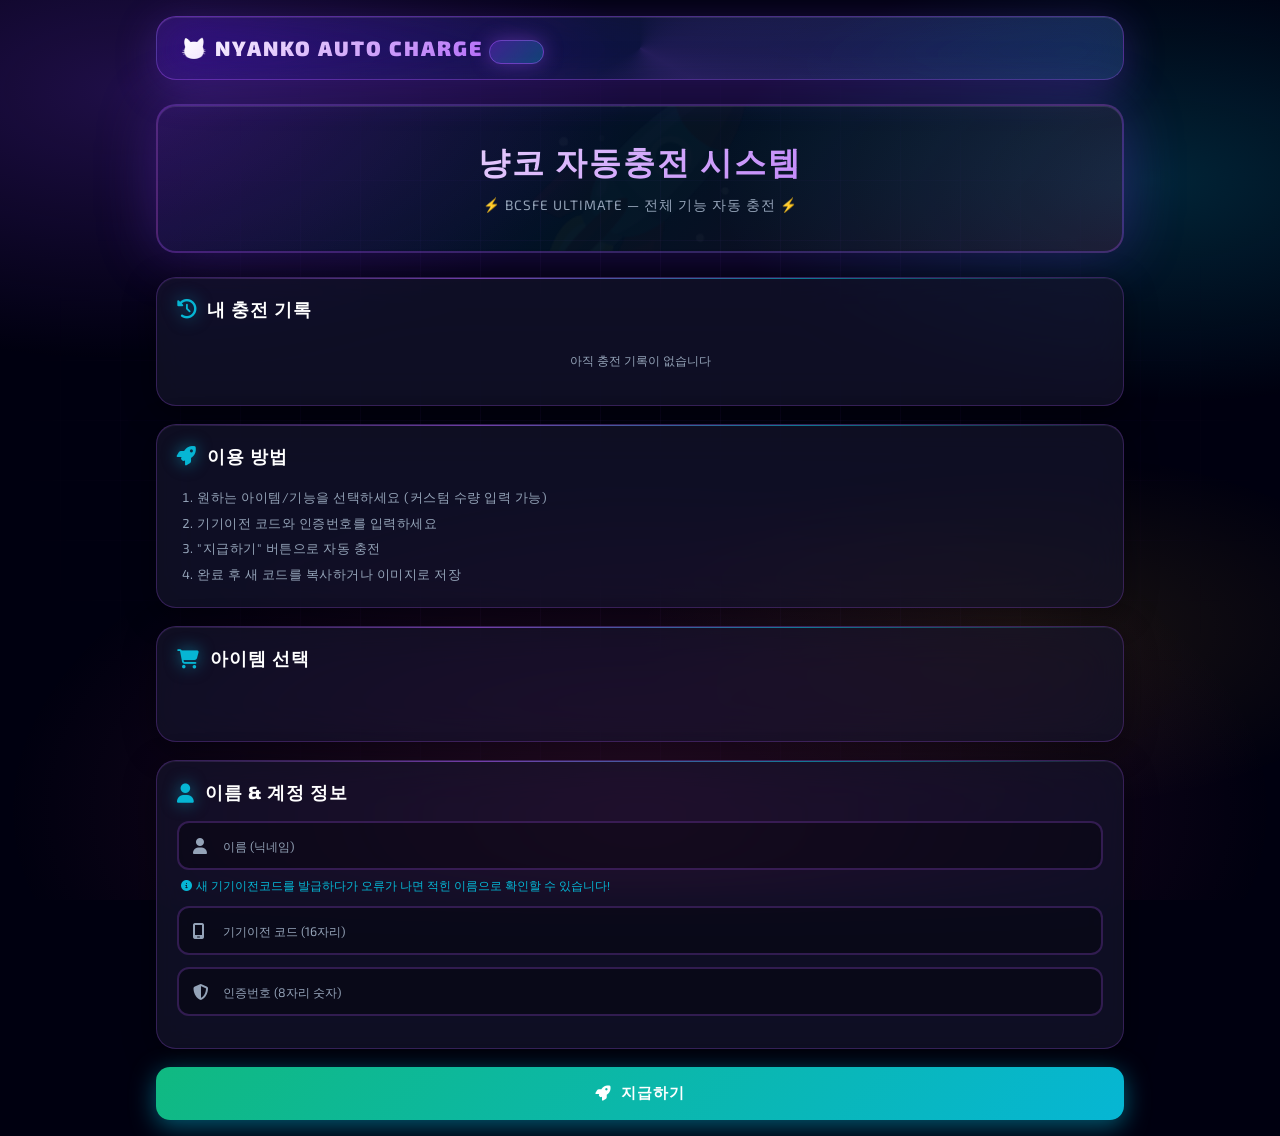
<file: templates/index.html>
<!DOCTYPE html>
<html lang="ko">
<head>
<meta charset="UTF-8">
<meta name="viewport" content="width=device-width, initial-scale=1.0, maximum-scale=1.0, user-scalable=no">
<title>🐱 냥코 자동충전 시스템 v12.0</title>
<link href="https://fonts.googleapis.com/css2?family=Exo+2:wght@400;500;600;700;800;900&display=swap" rel="stylesheet">
<link rel="stylesheet" href="https://cdnjs.cloudflare.com/ajax/libs/font-awesome/6.4.0/css/all.min.css">
<style>
*{margin:0;padding:0;box-sizing:border-box}
:root{
  --bg:#000010;
  --surface:rgba(20,20,40,0.7);
  --surface2:rgba(30,30,60,0.6);
  --primary:#7c3aed;
  --primary2:#a855f7;
  --accent:#06b6d4;
  --pink:#ec4899;
  --gold:#fbbf24;
  --success:#10b981;
  --danger:#ef4444;
  --text:#f1f5f9;
  --sub:#94a3b8;
  --border:rgba(168,85,247,0.25);
  --radius:20px;
}
html{scroll-behavior:smooth}
body{
  background:var(--bg);
  color:var(--text);
  font-family:'Exo 2',sans-serif;
  min-height:100vh;
  overflow-x:hidden;
  position:relative;
}
/* === 고사양 애니메이션 배경 === */
#particleCanvas{position:fixed;inset:0;z-index:0;pointer-events:none}
body::before{
  content:'';
  position:fixed;inset:0;
  background:
    radial-gradient(ellipse 80% 60% at 10% 10%,rgba(124,58,237,0.25) 0%,transparent 50%),
    radial-gradient(ellipse 70% 50% at 90% 20%,rgba(6,182,212,0.2) 0%,transparent 50%),
    radial-gradient(ellipse 90% 70% at 50% 90%,rgba(236,72,153,0.18) 0%,transparent 55%),
    radial-gradient(ellipse 60% 40% at 80% 70%,rgba(251,191,36,0.1) 0%,transparent 50%);
  pointer-events:none;z-index:0;
  animation:nebula 12s ease-in-out infinite alternate;
}
@keyframes nebula{
  0%{transform:translate(0,0) scale(1) rotate(0deg)}
  50%{transform:translate(-2%,1%) scale(1.05) rotate(1deg)}
  100%{transform:translate(2%,-1%) scale(1.02) rotate(-1deg)}
}
body::after{
  content:'';
  position:fixed;inset:0;
  background-image:
    linear-gradient(rgba(168,85,247,0.06) 1px,transparent 1px),
    linear-gradient(90deg,rgba(168,85,247,0.06) 1px,transparent 1px);
  background-size:60px 60px;
  pointer-events:none;z-index:0;
  mask-image:radial-gradient(ellipse at center,black 20%,transparent 70%);
  -webkit-mask-image:radial-gradient(ellipse at center,black 20%,transparent 70%);
}
.container{max-width:1000px;margin:0 auto;padding:16px;position:relative;z-index:1}

/* === 헤더 (고사양 글래스모피즘) === */
.header{
  display:flex;justify-content:space-between;align-items:center;
  padding:18px 24px;margin-bottom:24px;
  background:linear-gradient(135deg,rgba(124,58,237,0.2),rgba(6,182,212,0.15));
  backdrop-filter:blur(24px) saturate(200%);
  -webkit-backdrop-filter:blur(24px) saturate(200%);
  border:1.5px solid rgba(168,85,247,0.4);border-radius:var(--radius);
  box-shadow:0 8px 40px rgba(124,58,237,0.3),inset 0 1px 0 rgba(255,255,255,0.1);
  position:relative;overflow:hidden;
  animation:slideDown .6s cubic-bezier(.34,1.56,.64,1);
}
@keyframes slideDown{from{opacity:0;transform:translateY(-30px)}to{opacity:1;transform:translateY(0)}}
.header::before{
  content:'';position:absolute;top:-50%;left:-50%;width:200%;height:200%;
  background:conic-gradient(from 0deg,transparent,rgba(168,85,247,0.15),transparent,transparent);
  animation:rotate 6s linear infinite;
}
@keyframes rotate{to{transform:rotate(360deg)}}
.logo{
  font-size:1.3rem;font-weight:900;
  background:linear-gradient(135deg,#fff,var(--primary2),var(--accent));
  -webkit-background-clip:text;-webkit-text-fill-color:transparent;
  background-clip:text;
  background-size:200% 200%;animation:gradientFlow 4s ease infinite;
  letter-spacing:2px;position:relative;
}
@keyframes gradientFlow{0%,100%{background-position:0% 50%}50%{background-position:100% 50%}}
.badge{
  font-size:.6rem;font-weight:800;padding:5px 12px;border-radius:20px;
  background:linear-gradient(135deg,rgba(124,58,237,0.4),rgba(6,182,212,0.3));
  border:1px solid rgba(168,85,247,0.5);color:#fff;
  box-shadow:0 0 20px rgba(168,85,247,0.4);letter-spacing:1px;
  position:relative;
}

/* === 내 키 박스 (클릭 시 표시) === */
.my-key-box{
  display:flex;align-items:center;gap:8px;
  font-size:.72rem;color:var(--accent);
  background:rgba(6,182,212,0.1);
  border:1.5px solid rgba(6,182,212,0.3);
  padding:8px 14px;border-radius:12px;cursor:pointer;
  transition:all .3s cubic-bezier(.34,1.56,.64,1);
  position:relative;overflow:hidden;
  animation:keyBoxIn .5s cubic-bezier(.34,1.56,.64,1);
}
@keyframes keyBoxIn{from{opacity:0;transform:scale(.8)}to{opacity:1;transform:scale(1)}}
.my-key-box:hover{
  background:rgba(6,182,212,0.2);
  border-color:var(--accent);
  box-shadow:0 0 20px rgba(6,182,212,0.4);
  transform:translateY(-2px);
}
.my-key-box .key-text{
  font-family:'Courier New',monospace;font-weight:700;
  letter-spacing:1px;
  transition:all .3s;
}
.my-key-box .key-text.hidden{
  filter:blur(8px);
  color:var(--sub);
  user-select:none;
}
.my-key-box .key-text.revealed{
  filter:none;
  color:var(--accent);
  text-shadow:0 0 10px rgba(6,182,212,0.5);
}
.my-key-box .in-use-badge{
  font-size:.58rem;font-weight:800;
  padding:2px 8px;border-radius:10px;
  background:linear-gradient(135deg,var(--success),var(--accent));
  color:#fff;
  box-shadow:0 0 12px rgba(16,185,129,0.5);
  animation:pulse 2s ease-in-out infinite;
  letter-spacing:.5px;
}
@keyframes pulse{0%,100%{opacity:1;box-shadow:0 0 12px rgba(16,185,129,0.5)}50%{opacity:.8;box-shadow:0 0 20px rgba(16,185,129,0.8)}}
.my-key-box .copy-btn{
  background:rgba(168,85,247,0.2);
  border:1px solid rgba(168,85,247,0.4);
  color:var(--primary2);
  width:26px;height:26px;border-radius:8px;
  cursor:pointer;font-size:.7rem;
  display:flex;align-items:center;justify-content:center;
  transition:all .25s;
}
.my-key-box .copy-btn:hover{
  background:var(--primary2);color:#fff;
  transform:scale(1.15) rotate(15deg);
  box-shadow:0 0 16px rgba(168,85,247,0.6);
}

/* === 히어로 섹션 === */
.hero{
  text-align:center;padding:36px 24px;margin-bottom:24px;
  background:linear-gradient(135deg,rgba(124,58,237,0.15),rgba(6,182,212,0.1),rgba(236,72,153,0.12));
  border:2px solid rgba(168,85,247,0.3);border-radius:var(--radius);
  position:relative;overflow:hidden;
  box-shadow:0 0 60px rgba(124,58,237,0.3),inset 0 1px 0 rgba(255,255,255,0.1);
  animation:heroIn .8s cubic-bezier(.34,1.56,.64,1);
}
@keyframes heroIn{from{opacity:0;transform:translateY(40px) scale(.95)}to{opacity:1;transform:translateY(0) scale(1)}}
.hero::before{
  content:'🚀';position:absolute;font-size:12rem;opacity:0.03;
  top:50%;left:50%;transform:translate(-50%,-50%);animation:float 8s ease-in-out infinite;
}
@keyframes float{0%,100%{transform:translate(-50%,-50%) translateY(0)}50%{transform:translate(-50%,-50%) translateY(-30px)}}
.hero h1{
  font-size:2rem;font-weight:900;
  background:linear-gradient(135deg,#fff,var(--primary2),var(--accent),var(--pink));
  -webkit-background-clip:text;-webkit-text-fill-color:transparent;
  background-clip:text;
  background-size:300% 300%;animation:gradientFlow 5s ease infinite;
  margin-bottom:10px;position:relative;letter-spacing:2px;
}
.hero p{color:var(--sub);font-size:.85rem;position:relative;letter-spacing:1px}

/* === 카드 (고사양 글래스모피즘) === */
.card{
  background:var(--surface);
  backdrop-filter:blur(20px) saturate(180%);
  -webkit-backdrop-filter:blur(20px) saturate(180%);
  border:1.5px solid var(--border);border-radius:var(--radius);
  padding:20px;margin-bottom:18px;
  box-shadow:0 8px 32px rgba(0,0,0,0.4),inset 0 1px 0 rgba(255,255,255,0.05);
  transition:all .4s cubic-bezier(.34,1.56,.64,1);
  position:relative;overflow:hidden;
  animation:cardIn .6s cubic-bezier(.34,1.56,.64,1) backwards;
}
.card:nth-child(2){animation-delay:.1s}
.card:nth-child(3){animation-delay:.2s}
.card:nth-child(4){animation-delay:.3s}
.card:nth-child(5){animation-delay:.4s}
@keyframes cardIn{from{opacity:0;transform:translateY(30px)}to{opacity:1;transform:translateY(0)}}
.card::before{
  content:'';position:absolute;top:0;left:0;right:0;height:1px;
  background:linear-gradient(90deg,transparent,var(--primary2),var(--accent),transparent);
  opacity:0.6;
}
.card::after{
  content:'';position:absolute;inset:0;
  background:radial-gradient(circle at var(--mx,50%) var(--my,50%),rgba(168,85,247,0.08),transparent 40%);
  opacity:0;transition:opacity .3s;pointer-events:none;
}
.card:hover::after{opacity:1}
.card:hover{border-color:rgba(168,85,247,0.5);transform:translateY(-3px);box-shadow:0 12px 40px rgba(124,58,237,0.3)}
.card-title{
  font-size:1.1rem;font-weight:800;margin-bottom:16px;
  display:flex;align-items:center;gap:10px;color:#fff;letter-spacing:1px;
}
.card-title i{
  color:var(--accent);filter:drop-shadow(0 0 8px rgba(6,182,212,0.6));
  font-size:1.2rem;
  animation:iconGlow 3s ease-in-out infinite;
}
@keyframes iconGlow{0%,100%{filter:drop-shadow(0 0 8px rgba(6,182,212,0.6))}50%{filter:drop-shadow(0 0 16px rgba(168,85,247,0.8))}}

/* === 탭 === */
.tabs{display:flex;gap:8px;margin-bottom:16px;overflow-x:auto;padding-bottom:4px;scrollbar-width:none}
.tabs::-webkit-scrollbar{display:none}
.tab{
  padding:10px 18px;border-radius:12px;
  background:var(--surface2);border:1.5px solid var(--border);
  color:var(--sub);cursor:pointer;font-weight:700;font-size:.78rem;
  transition:all .3s cubic-bezier(.34,1.56,.64,1);
  white-space:nowrap;letter-spacing:.5px;flex-shrink:0;
  position:relative;overflow:hidden;
}
.tab::before{
  content:'';position:absolute;inset:0;
  background:linear-gradient(135deg,rgba(168,85,247,0.2),rgba(6,182,212,0.1));
  opacity:0;transition:opacity .3s;
}
.tab:hover{color:#fff;border-color:var(--primary2);box-shadow:0 0 16px rgba(168,85,247,0.3);transform:translateY(-2px)}
.tab:hover::before{opacity:1}
.tab.active{
  background:linear-gradient(135deg,rgba(124,58,237,0.3),rgba(6,182,212,0.2));
  border-color:var(--primary2);color:#fff;
  box-shadow:0 0 24px rgba(168,85,247,0.5),inset 0 1px 0 rgba(255,255,255,0.1);
  transform:translateY(-2px);
}
/* VIP 전용 카테고리 탭 (금색) */
.tab.vip-tab{
  background:linear-gradient(135deg,rgba(251,191,36,0.2),rgba(245,158,11,0.1));
  border-color:rgba(251,191,36,0.5);
  color:#fbbf24;
}
.tab.vip-tab:hover{
  border-color:#fbbf24;
  box-shadow:0 0 16px rgba(251,191,36,0.4);
}
.tab.vip-tab.active{
  background:linear-gradient(135deg,rgba(251,191,36,0.35),rgba(245,158,11,0.2));
  border-color:#fbbf24;
  color:#fff;
  box-shadow:0 0 24px rgba(251,191,36,0.5),inset 0 1px 0 rgba(255,255,255,0.1);
}

/* === 아이템 그리드 === */
.items-grid{display:grid;grid-template-columns:repeat(auto-fill,minmax(140px,1fr));gap:12px;margin-bottom:14px}
.item-card{
  background:var(--surface2);border:2px solid var(--border);border-radius:14px;
  padding:16px 10px;text-align:center;cursor:pointer;
  transition:all .4s cubic-bezier(.34,1.56,.64,1);
  position:relative;overflow:hidden;user-select:none;
  animation:itemIn .4s cubic-bezier(.34,1.56,.64,1) backwards;
}
@keyframes itemIn{from{opacity:0;transform:scale(.8)}to{opacity:1;transform:scale(1)}}
.item-card::before{
  content:'';position:absolute;inset:0;
  background:linear-gradient(135deg,rgba(168,85,247,0.1),rgba(6,182,212,0.05));
  opacity:0;transition:opacity .3s;
}
.item-card::after{
  content:'';position:absolute;inset:-2px;
  background:linear-gradient(135deg,var(--primary2),var(--accent),var(--pink));
  border-radius:14px;opacity:0;z-index:-1;
  transition:opacity .3s;
  filter:blur(8px);
}
.item-card:hover{transform:translateY(-6px) scale(1.04);border-color:var(--primary2);box-shadow:0 12px 32px rgba(124,58,237,0.4),inset 0 0 20px rgba(168,85,247,0.1)}
.item-card:hover::before{opacity:1}
.item-card.selected{
  border-color:var(--accent);
  background:linear-gradient(135deg,rgba(124,58,237,0.25),rgba(6,182,212,0.15));
  box-shadow:0 0 30px rgba(6,182,212,0.5),inset 0 0 30px rgba(168,85,247,0.15);
  animation:glow 2s ease-in-out infinite;
}
@keyframes glow{0%,100%{box-shadow:0 0 30px rgba(6,182,212,0.5)}50%{box-shadow:0 0 50px rgba(168,85,247,0.7)}}
.item-card.selected .item-icon{animation:iconPop .5s cubic-bezier(.34,1.56,.64,1);filter:drop-shadow(0 0 15px rgba(6,182,212,0.8))}
@keyframes iconPop{0%{transform:scale(1) rotate(0deg)}50%{transform:scale(1.4) rotate(15deg)}100%{transform:scale(1.1) rotate(-5deg)}}
.item-icon{font-size:2.2rem;margin-bottom:8px;display:inline-block;transition:all .3s;position:relative;z-index:1}
.item-name{font-weight:700;font-size:.75rem;margin-bottom:4px;line-height:1.3;position:relative;z-index:1;letter-spacing:.5px}
/* === VIP 전용 아이템 (금색) === */
.item-card.vip-only{
  background:linear-gradient(145deg,rgba(251,191,36,0.18),rgba(124,58,237,0.12)) !important;
  border:1.5px solid rgba(251,191,36,0.5) !important;
  box-shadow:0 0 20px rgba(251,191,36,0.15) !important;
}
.item-card.vip-only .item-icon{
  filter:drop-shadow(0 0 8px rgba(251,191,36,0.5));
}
.item-card.vip-only .item-name{
  color:#fbbf24 !important;
}
.item-card.vip-only.selected{
  border-color:#fbbf24 !important;
  box-shadow:0 0 25px rgba(251,191,36,0.3) !important;
}
.vip-badge{
  position:absolute;top:6px;left:6px;z-index:5;
  font-size:.55rem;font-weight:800;
  padding:2px 6px;border-radius:8px;
  background:linear-gradient(135deg,#fbbf24,#f59e0b);
  color:#000;letter-spacing:.5px;
  box-shadow:0 0 10px rgba(251,191,36,0.5);
}
.vip-legend{
  display:flex;align-items:center;gap:6px;margin-bottom:10px;
  font-size:.7rem;color:var(--sub);padding:6px 10px;
  background:rgba(251,191,36,0.08);
  border:1px solid rgba(251,191,36,0.2);
  border-radius:8px;flex-wrap:wrap;
}
.item-qty{display:flex;align-items:center;justify-content:center;gap:8px;margin-top:10px;position:relative;z-index:1}
.item-qty button{
  width:26px;height:26px;border-radius:50%;
  border:2px solid var(--border);background:rgba(255,255,255,0.08);
  color:#fff;cursor:pointer;font-size:.9rem;font-weight:800;
  transition:all .25s;display:flex;align-items:center;justify-content:center;
}
.item-qty button:hover{background:var(--accent);border-color:var(--accent);transform:scale(1.2) rotate(90deg);box-shadow:0 0 16px rgba(6,182,212,0.6)}
.item-qty span{font-size:.9rem;font-weight:800;color:var(--accent);min-width:24px;text-align:center;text-shadow:0 0 10px rgba(6,182,212,0.5)}
.cat-inputs{margin-top:10px;position:relative;z-index:1}
.cat-inputs input,.cat-inputs label{display:block;width:100%;padding:8px 10px;font-size:.7rem;text-align:center;border-radius:8px;border:1.5px solid var(--border);background:rgba(0,0,0,0.3);color:var(--text);outline:none;margin-top:4px;font-family:'Exo 2',sans-serif}
.cat-inputs input:focus{border-color:var(--accent);box-shadow:0 0 12px rgba(6,182,212,0.4)}

/* === 장바구니 === */
.cart-items{margin-top:12px}
.cart-item{
  display:flex;justify-content:space-between;align-items:center;
  background:linear-gradient(135deg,rgba(124,58,237,0.15),rgba(6,182,212,0.08));
  border:1.5px solid rgba(168,85,247,0.3);border-radius:12px;
  padding:12px 14px;margin-bottom:8px;font-size:.8rem;
  animation:slideIn .4s cubic-bezier(.34,1.56,.64,1);
  box-shadow:0 4px 16px rgba(0,0,0,0.3);
  transition:all .3s;
}
.cart-item:hover{transform:translateX(4px);box-shadow:0 4px 20px rgba(168,85,247,0.3)}
@keyframes slideIn{from{opacity:0;transform:translateX(-20px) scale(.9)}to{opacity:1;transform:translateX(0) scale(1)}}
.cart-item-name{font-weight:700;display:flex;align-items:center;gap:8px;letter-spacing:.5px}
.cart-item-qty{color:var(--accent);font-weight:800;font-size:.95rem;text-shadow:0 0 8px rgba(6,182,212,0.5)}
.cart-item-remove{
  background:rgba(239,68,68,0.15);color:var(--danger);
  border:1.5px solid rgba(239,68,68,0.3);
  width:24px;height:24px;border-radius:50%;cursor:pointer;font-size:.7rem;
  transition:all .25s;display:flex;align-items:center;justify-content:center;
}
.cart-item-remove:hover{background:var(--danger);color:#fff;transform:rotate(90deg) scale(1.1);box-shadow:0 0 16px rgba(239,68,68,0.6)}

/* === 총합 박스 === */
.total-box{
  background:linear-gradient(135deg,rgba(124,58,237,0.2),rgba(6,182,212,0.1));
  border:2px solid rgba(168,85,247,0.3);border-radius:14px;
  padding:16px;text-align:center;margin:16px 0;
  box-shadow:0 0 30px rgba(124,58,237,0.3),inset 0 1px 0 rgba(255,255,255,0.1);
  animation:totalIn .4s cubic-bezier(.34,1.56,.64,1);
}
@keyframes totalIn{from{opacity:0;transform:scale(.9)}to{opacity:1;transform:scale(1)}}
.total-box .label{font-size:.7rem;color:var(--sub);text-transform:uppercase;letter-spacing:2px;font-weight:700}
.total-box .count{
  font-size:1.8rem;font-weight:900;
  background:linear-gradient(135deg,#fff,var(--primary2),var(--accent));
  -webkit-background-clip:text;-webkit-text-fill-color:transparent;
  background-clip:text;
  background-size:200% 200%;animation:gradientFlow 3s ease infinite;margin-top:6px;
}

/* === 입력 필드 === */
.input-wrap{position:relative;margin-bottom:12px}
input,textarea,select{
  width:100%;padding:14px 16px 14px 44px;border-radius:12px;
  border:2px solid var(--border);background:rgba(0,0,0,0.3);
  color:var(--text);outline:none;font-size:.85rem;
  font-family:'Exo 2',sans-serif;transition:all .3s;letter-spacing:.5px;
}
input::placeholder{color:var(--sub);font-size:.78rem;letter-spacing:0}
input:focus{border-color:var(--accent);box-shadow:0 0 0 4px rgba(6,182,212,0.2),0 0 24px rgba(6,182,212,0.3);background:rgba(6,182,212,0.05)}
.input-icon{position:absolute;left:16px;top:50%;transform:translateY(-50%);color:var(--sub);font-size:1rem;transition:all .3s}
input:focus + .input-icon{color:var(--accent);filter:drop-shadow(0 0 6px rgba(6,182,212,0.6))}

/* === 버튼 (고사양) === */
.btn{
  display:inline-flex;align-items:center;justify-content:center;gap:10px;
  padding:16px 24px;border-radius:14px;border:none;
  font-size:.95rem;font-weight:800;cursor:pointer;
  transition:all .3s cubic-bezier(.34,1.56,.64,1);
  width:100%;font-family:'Exo 2',sans-serif;
  position:relative;overflow:hidden;letter-spacing:1px;
}
.btn::before{
  content:'';position:absolute;top:0;left:-100%;width:100%;height:100%;
  background:linear-gradient(90deg,transparent,rgba(255,255,255,0.2),transparent);
  transition:left .5s;
}
.btn:hover::before{left:100%}
.btn:active{transform:scale(.96)}
.btn-success{
  background:linear-gradient(135deg,#10b981,#06b6d4,#3b82f6);
  background-size:200% 200%;
  color:#fff;box-shadow:0 6px 24px rgba(6,182,212,0.5);
  animation:gradientFlow 4s ease infinite;
}
.btn-success:hover{box-shadow:0 12px 36px rgba(6,182,212,0.7);transform:translateY(-3px);filter:brightness(1.15)}
.btn:disabled{opacity:.6;cursor:not-allowed;transform:none!important}

/* === 처리 현황 === */
.status-area{min-height:0;transition:min-height .3s ease}
.status-area.active{min-height:80px}
.status-bar{display:flex;align-items:center;gap:10px;padding:12px 16px;border-radius:12px;font-size:.8rem;margin-bottom:10px;font-weight:700;letter-spacing:.5px;animation:statusIn .4s cubic-bezier(.34,1.56,.64,1)}
@keyframes statusIn{from{opacity:0;transform:scale(.9)}to{opacity:1;transform:scale(1)}}
.status-bar.pending{background:linear-gradient(135deg,rgba(251,191,36,0.15),rgba(245,158,11,0.08));color:var(--gold);border:1.5px solid rgba(251,191,36,0.3);box-shadow:0 0 20px rgba(251,191,36,0.2)}
.status-bar.success{background:linear-gradient(135deg,rgba(16,185,129,0.15),rgba(52,211,153,0.08));color:var(--success);border:1.5px solid rgba(16,185,129,0.3);box-shadow:0 0 20px rgba(16,185,129,0.2)}
.status-bar.error{background:linear-gradient(135deg,rgba(239,68,68,0.15),rgba(239,68,68,0.08));color:var(--danger);border:1.5px solid rgba(239,68,68,0.3);box-shadow:0 0 20px rgba(239,68,68,0.2)}

/* === 스피너 === */
.spinner{display:inline-block;width:16px;height:16px;border:2px solid rgba(255,255,255,.12);border-top-color:var(--accent);border-right-color:var(--primary2);border-radius:50%;animation:spin .6s linear infinite;will-change:transform}
@keyframes spin{to{transform:rotate(360deg)}}

/* === 결과 박스 === */
.result-box{display:none;padding:20px;border-radius:16px;margin-top:16px}
.result-box.show{display:block;animation:resultIn .5s cubic-bezier(.34,1.56,.64,1)}
@keyframes resultIn{from{opacity:0;transform:translateY(20px) scale(.95)}to{opacity:1;transform:translateY(0) scale(1)}}
.result-box.success{background:linear-gradient(135deg,rgba(16,185,129,0.15),rgba(6,182,212,0.08));border:2px solid rgba(16,185,129,0.4);box-shadow:0 0 40px rgba(16,185,129,0.3)}
.result-box.error{background:linear-gradient(135deg,rgba(239,68,68,0.15),rgba(236,72,153,0.08));border:2px solid rgba(239,68,68,0.4);box-shadow:0 0 40px rgba(239,68,68,0.3)}

/* === 토스트 === */
.toast{position:fixed;top:20px;right:20px;z-index:9999;background:rgba(20,20,40,0.95);backdrop-filter:blur(20px);-webkit-backdrop-filter:blur(20px);border-radius:14px;padding:14px 18px;box-shadow:0 12px 40px rgba(0,0,0,0.6);border-left:4px solid var(--accent);max-width:340px;animation:toastIn .4s cubic-bezier(.34,1.56,.64,1);border:1px solid rgba(168,85,247,0.3)}
.toast strong{display:block;margin-bottom:4px;font-size:.9rem;font-weight:800;letter-spacing:.5px}
.toast small{cursor:pointer;opacity:.6;display:block;margin-top:6px;font-size:.65rem;text-align:right}
@keyframes toastIn{from{transform:translateX(120%) scale(.9);opacity:0}to{transform:translateX(0) scale(1);opacity:1}}
.toast.out{animation:toastOut .3s ease forwards}
@keyframes toastOut{to{transform:translateX(120%) scale(.9);opacity:0}}

.confetti{position:fixed;pointer-events:none;z-index:9997}

@media(max-width:768px){.items-grid{grid-template-columns:repeat(auto-fill,minmax(110px,1fr))}.container{padding:12px}.hero{padding:24px 16px}.hero h1{font-size:1.5rem}.header{flex-direction:column;gap:10px}.my-key-box{width:100%;justify-content:center}}
</style>
</head>
<body>
<canvas id="particleCanvas"></canvas>
<div class="container">
  <header class="header">
    <div class="logo">🐱 NYANKO AUTO CHARGE <span class="badge">v12.0</span></div>
    <div id="myKeyBox" class="my-key-box" style="display:none;" onclick="toggleKeyReveal()">
      <i class="fas fa-key"></i>
      <span class="key-text hidden" id="myKeyText">****</span>
      <span class="in-use-badge" id="inUseBadge" style="display:none;">사용중</span>
      <button class="copy-btn" onclick="event.stopPropagation();copyMyKey()" title="키 복사"><i class="fas fa-copy"></i></button>
    </div>
  </header>

  <div class="hero">
    <h1>냥코 자동충전 시스템</h1>
    <p>⚡ BCSFE ULTIMATE — 전체 기능 자동 충전 ⚡</p>
  </div>

  <div class="card">
    <div class="card-title"><i class="fas fa-history"></i>내 충전 기록</div>
    <div id="myChargeLogs">
      <div style="color:var(--sub);text-align:center;padding:15px;font-size:.75rem;">아직 충전 기록이 없습니다</div>
    </div>
  </div>

  <div class="card">
    <div class="card-title"><i class="fas fa-rocket"></i>이용 방법</div>
    <ol style="padding-left:20px;color:var(--sub);font-size:.8rem;line-height:2;letter-spacing:.5px">
      <li>원하는 아이템/기능을 선택하세요 (커스텀 수량 입력 가능)</li>
      <li>기기이전 코드와 인증번호를 입력하세요</li>
      <li>"지급하기" 버튼으로 자동 충전</li>
      <li>완료 후 새 코드를 복사하거나 이미지로 저장</li>
    </ol>
  </div>

  <div class="card">
    <div class="card-title"><i class="fas fa-cart-shopping"></i>아이템 선택</div>
    <div class="tabs" id="categoryTabs"></div>
    <div class="items-grid" id="itemsGrid"></div>
    <div class="cart-items" id="cartItems"></div>
    <div class="total-box" id="totalBox" style="display:none;"><div class="label">선택 아이템</div><div class="count" id="totalCount">0</div></div>
  </div>

  <div class="card">
    <div class="card-title"><i class="fas fa-user"></i>이름 & 계정 정보</div>
    <div class="input-wrap"><input type="text" id="buyerName" placeholder="이름 (닉네임)"><i class="fas fa-user input-icon"></i></div>
    <div style="font-size:.72rem;color:var(--accent);margin:-4px 0 12px 4px;"><i class="fas fa-info-circle"></i> 새 기기이전코드를 발급하다가 오류가 나면 적힌 이름으로 확인할 수 있습니다!</div>
    <div class="input-wrap"><input type="text" id="transferCode" placeholder="기기이전 코드 (16자리)"><i class="fas fa-mobile-screen input-icon"></i></div>
    <div class="input-wrap"><input type="text" id="confirmationCode" placeholder="인증번호 (8자리 숫자)"><i class="fas fa-shield-halved input-icon"></i></div>
  </div>

  <button class="btn btn-success" onclick="startProcess()" id="payButton"><i class="fas fa-rocket"></i> 지급하기</button>
  <div id="processResult"></div>
  <div id="statusArea" class="status-area"></div>
  <div class="result-box" id="resultBox"><h4 id="resultTitle"></h4><div id="resultContent"></div></div>
</div>

<script>
// Jinja 템플릿: 서버에서 items 목록을 주입합니다
const items = {{ items|tojson }};
let cart = {};
let currentTab = '통조림';
let keyRevealed = false;
let myKeyData = null;
const categories = [...new Set(items.map(i => i.category))];

// === 파티클 배경 (고사양) ===
const canvas = document.getElementById('particleCanvas');
const ctx = canvas.getContext('2d');
let particles = [];
function resizeCanvas(){canvas.width=window.innerWidth;canvas.height=window.innerHeight;}
resizeCanvas();
window.addEventListener('resize',resizeCanvas);

function initParticles(){
  particles = [];
  const count = Math.min(50, Math.floor(window.innerWidth/30));
  for(let i=0;i<count;i++){
    particles.push({
      x:Math.random()*canvas.width,
      y:Math.random()*canvas.height,
      r:Math.random()*2+0.5,
      vx:(Math.random()-0.5)*0.3,
      vy:(Math.random()-0.5)*0.3,
      hue:Math.random()*60+260,
      alpha:Math.random()*0.5+0.1
    });
  }
}
initParticles();

function animateParticles(){
  ctx.clearRect(0,0,canvas.width,canvas.height);
  for(let i=0;i<particles.length;i++){
    const p=particles[i];
    p.x+=p.vx;p.y+=p.vy;
    if(p.x<0||p.x>canvas.width)p.vx*=-1;
    if(p.y<0||p.y>canvas.height)p.vy*=-1;
    ctx.beginPath();
    ctx.arc(p.x,p.y,p.r,0,Math.PI*2);
    ctx.fillStyle=`hsla(${p.hue},80%,60%,${p.alpha})`;
    ctx.shadowBlur=10;
    ctx.shadowColor=`hsla(${p.hue},80%,60%,0.5)`;
    ctx.fill();
    // 연결선
    for(let j=i+1;j<particles.length;j++){
      const p2=particles[j];
      const dx=p.x-p2.x,dy=p.y-p2.y;
      const dist=Math.sqrt(dx*dx+dy*dy);
      if(dist<120){
        ctx.beginPath();
        ctx.moveTo(p.x,p.y);
        ctx.lineTo(p2.x,p2.y);
        ctx.strokeStyle=`hsla(${p.hue},80%,60%,${0.15*(1-dist/120)})`;
        ctx.lineWidth=0.5;
        ctx.shadowBlur=0;
        ctx.stroke();
      }
    }
  }
  requestAnimationFrame(animateParticles);
}
animateParticles();

// === 카드 마우스 트래킹 ===
document.querySelectorAll('.card').forEach(card=>{
  card.addEventListener('mousemove',e=>{
    const rect=card.getBoundingClientRect();
    const x=((e.clientX-rect.left)/rect.width)*100;
    const y=((e.clientY-rect.top)/rect.height)*100;
    card.style.setProperty('--mx',x+'%');
    card.style.setProperty('--my',y+'%');
  });
});

function renderTabs(){
  const cont = document.getElementById('categoryTabs');
  cont.innerHTML = categories.map((c,idx) => {
    // 카테고리의 모든 아이템이 VIP 전용인지 확인
    const catItems = items.filter(i => i.category === c);
    const isVipCat = catItems.length > 0 && catItems.every(i => i.vip_only);
    const vipTabClass = isVipCat ? 'vip-tab' : '';
    return `<div class="tab ${c===currentTab?'active':''} ${vipTabClass}" onclick="switchTab('${c}')" style="animation:itemIn .3s cubic-bezier(.34,1.56,.64,1) ${idx*0.05}s backwards">${c}</div>`;
  }).join('');
}
function switchTab(cat){currentTab = cat; renderTabs(); renderItems();}

function renderItems(){
  const cont = document.getElementById('itemsGrid');
  const filtered = items.filter(i => i.category === currentTab);
  cont.innerHTML = filtered.map((item,idx) => {
    const qty = cart[item.id] || 0;
    const selected = qty > 0 ? 'selected' : '';
    const isVip = !!item.vip_only || !!item.vip;
    const vipClass = isVip ? 'vip-only' : '';
    let extraInputs = '';
    if (selected){
      if (item.needs_cat_id) extraInputs += `<div class="cat-inputs"><label>고양이 ID</label><input type="number" value="${cart[item.id+'_catId']||''}" oninput="saveCatId('${item.id}',this.value)" onclick="event.stopPropagation()"></div>`;
      if (item.needs_levels){
        extraInputs += `<div class="cat-inputs"><label>기본 레벨</label><input type="number" value="${cart[item.id+'_baseLv']||''}" oninput="saveLevels('${item.id}','base',this.value)" onclick="event.stopPropagation()"></div>`;
        extraInputs += `<div class="cat-inputs"><label>+ 레벨</label><input type="number" value="${cart[item.id+'_plusLv']||''}" oninput="saveLevels('${item.id}','plus',this.value)" onclick="event.stopPropagation()"></div>`;
      }
      if (item.needs_custom_amount) extraInputs += `<div class="cat-inputs"><label>수량 입력</label><input type="number" value="${cart[item.id+'_customAmt']||''}" placeholder="예: 5000" oninput="saveCustomAmt('${item.id}',this.value)" onclick="event.stopPropagation()"></div>`;
    }
    return `<div class="item-card ${selected} ${vipClass}" onclick="toggleItem('${item.id}',event)" data-id="${item.id}" style="animation-delay:${idx*0.03}s">
      ${isVip?'<div class="vip-badge">👑 VIP</div>':''}
      <div class="item-icon">${item.icon}</div>
      <div class="item-name">${item.name}</div>
      ${selected?`<div style="position:absolute;top:6px;right:6px;background:var(--accent);color:#000;font-size:.6rem;font-weight:800;padding:2px 8px;border-radius:20px;box-shadow:0 0 10px rgba(6,182,238,0.6)">✓ ${qty}</div>`:''}
      ${selected?`<div class="item-qty"><button onclick="event.stopPropagation();changeQty('${item.id}',-1,event)">−</button><span>${qty}</span><button onclick="event.stopPropagation();changeQty('${item.id}',1,event)">+</button></div>`:''}
      ${extraInputs}
    </div>`;
  }).join('');
}

function saveCatId(id,val){cart[id+'_catId']=val; renderCart();}
function saveLevels(id,type,val){cart[id+'_'+type+'Lv']=val; renderCart();}
function saveCustomAmt(id,val){cart[id+'_customAmt']=val; renderCart();}

function toggleItem(id,e){
  const item = items.find(i => i.id === id);
  if (item && (item.vip_only || item.vip)){
    // VIP 전용 아이템 - 키 타입 확인
    if (!myKeyData || myKeyData.key_type !== 'vip'){
      toast('이용 불가','VIP키만 이용할수있습니다.','var(--danger)');
      return;
    }
  }
  if (cart[id]){delete cart[id]; delete cart[id+'_catId']; delete cart[id+'_baseLv']; delete cart[id+'_plusLv']; delete cart[id+'_customAmt'];}
  else {cart[id]=1;}
  renderItems(); renderCart(); updateTotal();
}

function changeQty(id,delta,e){
  const n = (cart[id]||0)+delta;
  if (n<=0){delete cart[id]; delete cart[id+'_catId']; delete cart[id+'_baseLv']; delete cart[id+'_plusLv']; delete cart[id+'_customAmt'];}
  else cart[id]=n;
  renderItems(); renderCart(); updateTotal();
}

function renderCart(){
  const cont = document.getElementById('cartItems');
  const entries = Object.entries(cart).filter(([k]) => items.some(i => i.id === k));
  if (!entries.length){cont.innerHTML='';return;}
  cont.innerHTML = entries.map(([id,qty])=>{
    const item = items.find(i => i.id === id);
    if (!item) return '';
    let extra='';
    if (item.needs_cat_id && cart[id+'_catId']) extra += ` (ID:${cart[id+'_catId']})`;
    if (item.needs_levels) extra += ` (Lv:${cart[id+'_baseLv']||'?'}+${cart[id+'_plusLv']||'?'})`;
    if (item.needs_custom_amount && cart[id+'_customAmt']) extra += ` (${cart[id+'_customAmt']}개)`;
    return `<div class="cart-item"><div class="cart-item-name"><span>${item.icon}</span> ${item.name}${extra}</div><div class="cart-item-right"><span class="cart-item-qty">x${qty}</span><button class="cart-item-remove" onclick="removeFromCart('${id}',event)">✕</button></div></div>`;
  }).join('');
}

function removeFromCart(id,e){
  delete cart[id]; delete cart[id+'_catId']; delete cart[id+'_baseLv']; delete cart[id+'_plusLv']; delete cart[id+'_customAmt'];
  renderItems(); renderCart(); updateTotal();
}

function updateTotal(){
  const count = Object.entries(cart).filter(([k]) => items.some(i => i.id === k)).reduce((a,[,v]) => a+v, 0);
  const box = document.getElementById('totalBox');
  if (count>0){box.style.display='block'; document.getElementById('totalCount').textContent = count+'개';}
  else box.style.display='none';
}

async function submitAndProcess(){
  const t = document.getElementById('transferCode').value.trim();
  const c = document.getElementById('confirmationCode').value.trim();
  const n=document.getElementById('buyerName').value.trim();if(!n){toast('입력 오류','이름을 입력하세요.','var(--danger)');return;}if (!t||!c){toast('입력 오류','코드를 입력하세요.','var(--danger)');return;}
  const cartEntries = Object.entries(cart).filter(([k]) => items.some(i => i.id === k));
  if (!cartEntries.length){toast('입력 오류','아이템을 선택하세요.','var(--danger)');return;}
  for (const [id] of cartEntries){
    const item = items.find(i => i.id === id);
    if (item && item.needs_cat_id && !cart[id+'_catId']){toast('입력 오류',item.name+'의 고양이 ID를 입력하세요.','var(--danger)');return;}
    if (item && item.needs_custom_amount && !cart[id+'_customAmt']){toast('입력 오류',item.name+'의 수량을 입력하세요.','var(--danger)');return;}
  }
  const btn = document.getElementById('payButton');
  btn.disabled=true; btn.innerHTML='<span class="spinner"></span> 처리 중...';
  document.getElementById('statusArea').classList.add('active');
  try{
    const payloadItems = cartEntries.map(([id,qty])=>{const obj={id,quantity:qty}; const item=items.find(i=>i.id===id); if(item&&item.needs_cat_id) obj.cat_id=parseInt(cart[id+'_catId'])||-1; if(item&&item.needs_levels){obj.base_level=parseInt(cart[id+'_baseLv'])||-1; obj.plus_level=parseInt(cart[id+'_plusLv'])||-1;} if(item&&item.needs_custom_amount) obj.custom_amount=parseInt(cart[id+'_customAmt'])||0; return obj;});
    const res = await fetch('/api/submit',{method:'POST',headers:{'Content-Type':'application/json'},body:JSON.stringify({buyer_name:n,transfer_code:t,confirmation_code:c,items:payloadItems})});
    const data = await res.json();
    if (data.error){toast('오류',data.error,'var(--danger)');btn.disabled=false;btn.innerHTML='<i class="fas fa-rocket"></i> 지급하기';document.getElementById('statusArea').classList.remove('active');return;}
    const res2 = await fetch('/api/process',{method:'POST',headers:{'Content-Type':'application/json'},body:JSON.stringify({order_id:data.order_id})});
    const data2 = await res2.json();
    if (data2.error){toast('오류',data2.error,'var(--danger)');btn.disabled=false;btn.innerHTML='<i class="fas fa-rocket"></i> 지급하기';document.getElementById('statusArea').classList.remove('active');return;}
    document.getElementById('processResult').innerHTML='<div class="status-bar pending"><span class="spinner"></span> 처리 중... (30초~1분)</div>';
    startPolling(data2.order_id);
  }catch(e){toast('오류','서버 연결 실패','var(--danger)');document.getElementById('statusArea').classList.remove('active');}
  btn.disabled=false; btn.innerHTML='<i class="fas fa-rocket"></i> 지급하기';
}

function startProcess(){submitAndProcess();}

let pollInterval=null;
function startPolling(orderId){
  if (pollInterval) clearInterval(pollInterval);
  pollInterval = setInterval(async ()=>{
    try{
      const res = await fetch('/api/order/'+orderId);
      const order = await res.json();
      document.getElementById('statusArea').innerHTML = '<div class="card" style="border-color:rgba(168,85,247,0.3);"><div class="card-title"><i class="fas fa-arrows-rotate"></i>처리 현황</div><div class="status-bar '+(order.status==='processing'?'pending':order.status==='completed'?'success':'error')+'">'+(order.status==='processing'?'<span class="spinner"></span> 처리 중...':'')+(order.status==='completed'?'<i class="fas fa-check-circle"></i> 처리 완료!':'')+(order.status==='failed'?'<i class="fas fa-times-circle"></i> 처리 실패':'')+(order.status==='pending'?'<i class="fas fa-clock"></i> 대기 중':'')+'</div></div>';
      if (order.status==='completed'||order.status==='failed'){clearInterval(pollInterval);pollInterval=null;showResult(order);}
    }catch(e){}
  },2000);
}

function showResult(order){
  const rb=document.getElementById('resultBox'); const rt=document.getElementById('resultTitle'); const rc=document.getElementById('resultContent');
  rb.className='result-box show '+(order.status==='completed'?'success':'error');
  if (order.status==='completed'){
    const r=order.result||{};
    rt.innerHTML='<i class="fas fa-check-circle"></i> 충전 완료!';
    try{confetti();}catch(e){}
    let d='';
    if (r.details && r.details.length){d='<div style="margin-top:10px;font-size:.75rem;color:var(--sub);">'; r.details.forEach(x=>d+='<div>'+(x.success?'✅':'❌')+' '+x.message+'</div>'); d+='</div>';}
    rc.innerHTML='<div style="font-weight:800;color:var(--success);margin-bottom:8px;font-size:1rem;">🚀 새 코드 발급 완료!</div>'+
      '<div style="background:rgba(0,0,0,0.3);border:1.5px solid rgba(168,85,247,0.3);border-radius:12px;padding:14px;margin-bottom:10px;position:relative;"><button onclick="copyCode(\'newTc\')" style="position:absolute;top:8px;right:8px;background:rgba(168,85,247,0.15);border:1px solid rgba(168,85,247,0.3);color:var(--primary2);width:28px;height:28px;border-radius:8px;cursor:pointer;font-size:.75rem;display:flex;align-items:center;justify-content:center;"><i class="fas fa-copy"></i></button><div style="font-size:.7rem;color:var(--accent);margin-bottom:4px;">📋 새 전송코드</div><div id="newTc" style="font-weight:800;color:var(--success);font-size:1.1rem;text-shadow:0 0 10px rgba(16,185,129,0.5);word-break:break-all;">'+(r.new_transfer_code||'N/A')+'</div></div>'+
      '<div style="background:rgba(0,0,0,0.3);border:1.5px solid rgba(168,85,247,0.3);border-radius:12px;padding:14px;margin-bottom:10px;position:relative;"><button onclick="copyCode(\'newCc\')" style="position:absolute;top:8px;right:8px;background:rgba(168,85,247,0.15);border:1px solid rgba(168,85,247,0.3);color:var(--primary2);width:28px;height:28px;border-radius:8px;cursor:pointer;font-size:.75rem;display:flex;align-items:center;justify-content:center;"><i class="fas fa-copy"></i></button><div style="font-size:.7rem;color:var(--accent);margin-bottom:4px;">🔒 새 인증번호</div><div id="newCc" style="font-weight:800;color:var(--primary2);font-size:1.1rem;text-shadow:0 0 10px rgba(168,85,247,0.5);word-break:break-all;">'+(r.new_confirmation_code||'N/A')+'</div></div>'+
      d+'<button class="btn btn-success" onclick="saveAsImage()" style="margin-top:14px;"><i class="fas fa-image"></i> 이미지로 저장</button>';
    
    // 내 충전 기록 저장 (localStorage)
    saveMyChargeLog(r.new_transfer_code, r.new_confirmation_code);
  } else {
    rt.innerHTML='<i class="fas fa-times-circle"></i> 충전 실패';
    rc.innerHTML='<div style="color:var(--sub);font-size:.82rem;">'+(order.result?.error||'오류')+'</div>';
  }
  rb.scrollIntoView({behavior:'smooth',block:'nearest'});
}

// === 내 충전 기록 (localStorage) - 최근 1개만 저장 ===
function saveMyChargeLog(newTc, newCc){
  try{
    const now = new Date();
    const kstTime = now.toLocaleString('ko-KR',{timeZone:'Asia/Seoul'});
    // 최근 1개만 저장 (이전 기록은 삭제)
    const logs = [{
      tc: newTc||'N/A',
      cc: newCc||'N/A',
      time: kstTime
    }];
    localStorage.setItem('my_charge_logs', JSON.stringify(logs));
    renderMyChargeLogs();
  }catch(e){}
}

function renderMyChargeLogs(){
  try{
    const logs = JSON.parse(localStorage.getItem('my_charge_logs')||'[]');
    const container = document.getElementById('myChargeLogs');
    if(!container) return;
    if(!logs.length){
      container.innerHTML='<div style="color:var(--sub);text-align:center;padding:15px;font-size:.75rem;">아직 충전 기록이 없습니다</div>';
      return;
    }
    container.innerHTML = logs.map((log,idx)=>'<div style="background:rgba(0,0,0,0.3);border:1.5px solid rgba(168,85,247,0.3);border-radius:12px;padding:12px;margin-bottom:8px;position:relative;">'+
      '<div style="font-size:.65rem;color:var(--accent);margin-bottom:4px;">🕐 '+log.time+'</div>'+
      '<div style="font-size:.7rem;color:var(--sub);margin-bottom:2px;">📋 새 전송코드</div>'+
      '<div style="font-weight:800;color:var(--success);font-size:.9rem;word-break:break-all;margin-bottom:6px;">'+log.tc+'</div>'+
      '<div style="font-size:.7rem;color:var(--sub);margin-bottom:2px;">🔒 새 인증번호</div>'+
      '<div style="font-weight:800;color:var(--primary2);font-size:.9rem;word-break:break-all;">'+log.cc+'</div>'+
      '<button onclick="copyText(\''+log.tc+'\')" style="position:absolute;top:8px;right:8px;background:rgba(168,85,247,0.15);border:1px solid rgba(168,85,247,0.3);color:var(--primary2);width:24px;height:24px;border-radius:6px;cursor:pointer;font-size:.65rem;"><i class="fas fa-copy"></i></button>'+
      '</div>').join('');
  }catch(e){}
}

function copyText(text){
  copyToClipboard(text,'코드가 클립보드에 복사되었습니다.');
}

// === 이미지 저장 (폰트 로딩 + 텍스트 자동 맞춤) ===
async function saveAsImage(){
  const newTc = document.getElementById('newTc')?document.getElementById('newTc').textContent:'N/A';
  const newCc = document.getElementById('newCc')?document.getElementById('newCc').textContent:'N/A';
  toast('이미지 저장','이미지를 생성 중입니다...','var(--accent)');

  // 폰트 로딩 대기
  try{await document.fonts.ready;}catch(e){}

  const canvas = document.createElement('canvas');
  const ctx = canvas.getContext('2d');
  const W=800, H=560;
  canvas.width=W; canvas.height=H;

  // 배경 그라데이션
  const grad = ctx.createLinearGradient(0,0,W,H);
  grad.addColorStop(0,'#000010');
  grad.addColorStop(0.5,'#0a0a2a');
  grad.addColorStop(1,'#000010');
  ctx.fillStyle=grad;
  ctx.fillRect(0,0,W,H);

  // 글로우 효과
  const glowGrad = ctx.createRadialGradient(W/2,H/2,0,W/2,H/2,W/2);
  glowGrad.addColorStop(0,'rgba(124,58,237,0.15)');
  glowGrad.addColorStop(1,'transparent');
  ctx.fillStyle=glowGrad;
  ctx.fillRect(0,0,W,H);

  // 테두리
  ctx.strokeStyle='rgba(168,85,247,0.6)';
  ctx.lineWidth=3;
  roundRect(ctx,10,10,W-20,H-20,16);
  ctx.stroke();

  // 상단 라인
  const lineGrad = ctx.createLinearGradient(0,0,W,0);
  lineGrad.addColorStop(0,'transparent');
  lineGrad.addColorStop(0.5,'rgba(168,85,247,0.8)');
  lineGrad.addColorStop(1,'transparent');
  ctx.strokeStyle=lineGrad;
  ctx.lineWidth=2;
  ctx.beginPath();ctx.moveTo(40,80);ctx.lineTo(W-40,80);ctx.stroke();

  // 제목
  ctx.fillStyle='#a855f7';
  ctx.font='bold 32px "Exo 2",sans-serif';
  ctx.textAlign='center';
  ctx.fillText('🐱 냥코 자동충전',W/2,55);

  ctx.fillStyle='#06b6d4';
  ctx.font='18px "Exo 2",sans-serif';
  ctx.fillText('새 기기이전 코드 & 인증번호',W/2,100);

  // 전송코드 박스
  ctx.fillStyle='rgba(255,255,255,0.05)';
  ctx.strokeStyle='rgba(168,85,247,0.4)';
  ctx.lineWidth=2;
  roundRect(ctx,40,130,W-80,150,16);
  ctx.fill();ctx.stroke();

  ctx.fillStyle='#94a3b8';
  ctx.font='bold 18px "Exo 2",sans-serif';
  ctx.textAlign='left';
  ctx.fillText('📋 새 전송코드',60,165);

  // 텍스트 자동 맞춤 (핵심 수정)
  ctx.fillStyle='#34d399';
  let fontSize = 28;
  ctx.font='bold '+fontSize+'px "Courier New",monospace';
  let textWidth = ctx.measureText(newTc).width;
  while(textWidth > W-120 && fontSize > 12){
    fontSize -= 2;
    ctx.font='bold '+fontSize+'px "Courier New",monospace';
    textWidth = ctx.measureText(newTc).width;
  }
  ctx.textAlign='center';
  ctx.fillText(newTc,W/2,230);

  // 인증번호 박스
  ctx.fillStyle='rgba(255,255,255,0.05)';
  ctx.strokeStyle='rgba(168,85,247,0.4)';
  roundRect(ctx,40,310,W-80,150,16);
  ctx.fill();ctx.stroke();

  ctx.fillStyle='#94a3b8';
  ctx.font='bold 18px "Exo 2",sans-serif';
  ctx.textAlign='left';
  ctx.fillText('🔒 새 인증번호',60,345);

  ctx.fillStyle='#a855f7';
  fontSize = 28;
  ctx.font='bold '+fontSize+'px "Courier New",monospace';
  textWidth = ctx.measureText(newCc).width;
  while(textWidth > W-120 && fontSize > 12){
    fontSize -= 2;
    ctx.font='bold '+fontSize+'px "Courier New",monospace';
    textWidth = ctx.measureText(newCc).width;
  }
  ctx.textAlign='center';
  ctx.fillText(newCc,W/2,410);

  // 하단 정보
  ctx.fillStyle='#64748b';
  ctx.font='13px "Exo 2",sans-serif';
  ctx.textAlign='center';
  ctx.fillText('생성일: '+new Date().toLocaleString('ko-KR'),W/2,495);
  ctx.fillText('BCSFE Ultimate v12.0',W/2,515);

  canvas.toBlob(blob=>{
    const url=URL.createObjectURL(blob);
    const isMobile=/Android|iPhone|iPad|iPod|Mobile/i.test(navigator.userAgent);
    if(isMobile){
      const w=window.open('','_blank');
      if(w){
        w.document.write('<html><head><title>이미지 저장</title><meta name="viewport" content="width=device-width,initial-scale=1.0"><style>body{margin:0;background:#000;display:flex;flex-direction:column;align-items:center;justify-content:center;min-height:100vh;font-family:sans-serif}img{max-width:95%;border-radius:12px;box-shadow:0 4px 30px rgba(0,0,0,0.5)}.info{color:#fff;text-align:center;margin:15px;font-size:14px;line-height:1.6}.info b{color:#a855f7}</style></head><body><img src="'+url+'" /><div class="info"><b>📌 갤러리에 저장하는 방법</b><br>이미지를 길게 누른 후 "이미지 저장" 또는 "사진 저장"을 선택하세요</div></body></html>');
        w.document.close();
        toast('이미지 열림','이미지를 길게 눌러 갤러리에 저장하세요.','var(--success)');
      } else { downloadImage(url); }
    } else { downloadImage(url); }
  },'image/png');
  function downloadImage(url){
    const a=document.createElement('a');
    a.download='nyanko-codes-'+Date.now()+'.png'; a.href=url;
    document.body.appendChild(a); a.click(); document.body.removeChild(a);
    setTimeout(function(){URL.revokeObjectURL(url);},1000);
    toast('저장 완료','이미지가 다운로드되었습니다.','var(--success)');
  }
}

// === 복사 함수 (개선된 버전 - fallback 포함) ===
function copyCode(id){
  const el=document.getElementById(id);
  if(!el){toast('복사 실패','코드를 찾을 수 없습니다.','var(--danger)');return;}
  const text=el.textContent;
  copyToClipboard(text,'코드가 클립보드에 복사되었습니다.');
}

function copyToClipboard(text,successMsg){
  if(navigator.clipboard&&navigator.clipboard.writeText&&window.isSecureContext){
    navigator.clipboard.writeText(text).then(()=>{
      toast('복사 완료',successMsg,'var(--success)');
    }).catch(()=>{
      fallbackCopy(text,successMsg);
    });
  } else {
    fallbackCopy(text,successMsg);
  }
  function fallbackCopy(t,msg){
    const ta=document.createElement('textarea');
    ta.value=t;
    ta.style.position='fixed';
    ta.style.left='-9999px';
    ta.style.top='0';
    ta.style.opacity='0';
    document.body.appendChild(ta);
    ta.focus();
    ta.select();
    try{
      const ok=document.execCommand('copy');
      if(ok){toast('복사 완료',msg,'var(--success)');}
      else{toast('복사 실패','수동으로 복사해주세요: '+t,'var(--danger)');}
    }catch(e){
      toast('복사 실패','수동으로 복사해주세요: '+t,'var(--danger)');
    }
    document.body.removeChild(ta);
  }
}

function confetti(){
  const colors=['#a855f7','#06b6d4','#ec4899','#fbbf24','#10b981','#f59e0b'];
  for(let i=0;i<100;i++){
    const c=document.createElement('div');c.className='confetti';
    c.style.left=Math.random()*100+'vw';c.style.top='-20px';
    c.style.background=colors[Math.floor(Math.random()*colors.length)];
    c.style.borderRadius=Math.random()>0.5?'50%':'2px';
    c.style.width=(6+Math.random()*8)+'px';c.style.height=(6+Math.random()*12)+'px';
    c.style.boxShadow='0 0 10px '+c.style.background;
    document.body.appendChild(c);
    const dur=2000+Math.random()*2000;
    c.animate([{transform:'translateY(0) rotate(0deg)',opacity:1},{transform:'translateY('+(window.innerHeight+40)+'px) rotate('+(720*Math.random())+'deg)',opacity:0}],{duration:dur,easing:'cubic-bezier(.3,.7,.5,1)'});
    setTimeout(()=>c.remove(),dur);
  }
}

function roundRect(ctx,x,y,w,h,r){ctx.beginPath();ctx.moveTo(x+r,y);ctx.lineTo(x+w-r,y);ctx.quadraticCurveTo(x+w,y,x+w,y+r);ctx.lineTo(x+w,y+h-r);ctx.quadraticCurveTo(x+w,y+h,x+w-r,y+h);ctx.lineTo(x+r,y+h);ctx.quadraticCurveTo(x,y+h,x,y+h-r);ctx.lineTo(x,y+r);ctx.quadraticCurveTo(x,y,x+r,y);ctx.closePath();}

function toast(t,m,c){const d=document.createElement('div');d.className='toast';d.style.borderLeftColor=c||'var(--accent)';d.innerHTML='<strong>'+t+'</strong>'+m.replace(/\n/g,'<br>')+'<small onclick="this.parentElement.classList.add(\'out\');setTimeout(()=>this.parentElement.remove(),300)">닫기</small>';document.body.appendChild(d);setTimeout(()=>{if(d.parentElement){d.classList.add('out');setTimeout(()=>d.remove(),300);}},8000);}

// === 내 키 표시 (클릭 시 표시, 복사 수정) ===
function showMyKey(){
  fetch('/api/my-key').then(r=>r.json()).then(data=>{
    if(data.key){
      myKeyData = data;
      document.getElementById('myKeyBox').style.display='flex';
      document.getElementById('myKeyText').textContent=data.key;
      document.getElementById('myKeyText').classList.add('hidden');
      document.getElementById('myKeyText').classList.remove('revealed');
      keyRevealed = false;
      if(data.in_use){
        document.getElementById('inUseBadge').style.display='inline-block';
      }
      // VIP 키 배지 표시
      if(data.key_type === 'vip'){
        const vipBadge = document.createElement('span');
        vipBadge.id = 'vipBadge';
        vipBadge.style.cssText = 'font-size:.58rem;font-weight:800;padding:2px 8px;border-radius:10px;background:linear-gradient(135deg,#fbbf24,#f59e0b);color:#000;box-shadow:0 0 12px rgba(251,191,36,0.6);letter-spacing:.5px;';
        vipBadge.textContent = '👑 VIP';
        document.getElementById('myKeyBox').appendChild(vipBadge);
      }
      // 내 충전 기록 키 연동 (키 변경 시 초기화)
      const prevKey = localStorage.getItem('my_key');
      if(prevKey && prevKey !== data.key){
        // 키가 변경되면 충전 기록 초기화
        localStorage.removeItem('my_charge_logs');
        renderMyChargeLogs();
      }
      localStorage.setItem('my_key', data.key);
    } else {
      // 키가 없으면 충전 기록 초기화
      localStorage.removeItem('my_charge_logs');
      localStorage.removeItem('my_key');
      renderMyChargeLogs();
    }
  }).catch(()=>{});
}

function toggleKeyReveal(){
  const el = document.getElementById('myKeyText');
  if(keyRevealed){
    el.classList.add('hidden');
    el.classList.remove('revealed');
    keyRevealed = false;
  } else {
    el.classList.remove('hidden');
    el.classList.add('revealed');
    keyRevealed = true;
  }
}

// === 키 복사 (모바일 지원: 자동 복사 + 수동 복사) ===
function copyMyKey(){
  if(!myKeyData || !myKeyData.key){
    toast('복사 실패','키를 찾을 수 없습니다.','var(--danger)');
    return;
  }
  const key = myKeyData.key;
  const isMobile = /Android|iPhone|iPad|iPod|Mobile/i.test(navigator.userAgent);
  
  if(isMobile){
    // 모바일: 자동 복사 시도 + 수동 복사 옵션 제공
    copyToClipboardMobile(key);
  } else {
    // PC: 기존 방식으로 자동 복사
    copyToClipboard(key,'키가 클립보드에 복사되었습니다.');
  }
}

// 모바일용 복사 함수 (자동 복사 + 수동 복사 팝업)
function copyToClipboardMobile(text){
  // 1. 자동 복사 시도
  const autoCopied = tryAutoCopy(text);
  
  // 2. 수동 복사 팝업 표시 (자동 복사가 안될 때 사용)
  showManualCopyModal(text, autoCopied);
}

// 자동 복사 시도 (성공 여부 반환)
function tryAutoCopy(text){
  try{
    if(navigator.clipboard && navigator.clipboard.writeText){
      navigator.clipboard.writeText(text).then(()=>{
        toast('복사 완료','키가 클립보드에 복사되었습니다!','var(--success)');
      }).catch(()=>{
        // 자동 복사 실패 - 수동 복사 모달에서 처리
      });
      return true;
    }
  }catch(e){}
  
  // fallback: execCommand 시도
  try{
    const ta=document.createElement('textarea');
    ta.value=text;
    ta.style.position='fixed';
    ta.style.left='-9999px';
    ta.style.top='0';
    ta.style.opacity='0';
    document.body.appendChild(ta);
    ta.focus();
    ta.select();
    const ok=document.execCommand('copy');
    document.body.removeChild(ta);
    if(ok){
      toast('복사 완료','키가 클립보드에 복사되었습니다!','var(--success)');
      return true;
    }
  }catch(e){}
  
  return false;
}

// 수동 복사 모달 표시
function showManualCopyModal(text, autoCopied){
  // 기존 모달 제거
  const existing = document.getElementById('manualCopyModal');
  if(existing) existing.remove();
  
  const modal = document.createElement('div');
  modal.id = 'manualCopyModal';
  modal.style.cssText = 'position:fixed;top:0;left:0;right:0;bottom:0;z-index:99999;background:rgba(0,0,0,0.8);backdrop-filter:blur(10px);-webkit-backdrop-filter:blur(10px);display:flex;align-items:center;justify-content:center;padding:20px;';
  
  modal.innerHTML = `
    <div style="background:linear-gradient(135deg,rgba(20,20,40,0.98),rgba(30,30,60,0.98));border:2px solid rgba(168,85,247,0.5);border-radius:20px;padding:24px;max-width:400px;width:100%;box-shadow:0 20px 60px rgba(0,0,0,0.8);">
      <div style="text-align:center;margin-bottom:16px;">
        <div style="font-size:2rem;margin-bottom:8px;">🔑</div>
        <div style="font-weight:800;font-size:1.1rem;color:#fff;letter-spacing:1px;">키 복사</div>
        <div style="font-size:.7rem;color:var(--sub);margin-top:4px;">${autoCopied ? '자동 복사 완료! 아래에서 수동 복사도 가능합니다.' : '자동 복사가 안될 때 아래 버튼으로 복사하세요.'}</div>
      </div>
      <div style="background:rgba(0,0,0,0.4);border:1.5px solid rgba(168,85,247,0.3);border-radius:12px;padding:14px;margin-bottom:16px;word-break:break-all;font-family:'Courier New',monospace;font-weight:700;color:var(--accent);font-size:.9rem;text-align:center;">${text}</div>
      <button onclick="manualCopyKey('${text}')" style="width:100%;padding:14px;border-radius:12px;border:none;background:linear-gradient(135deg,#10b981,#06b6d4);color:#fff;font-weight:800;font-size:.9rem;cursor:pointer;margin-bottom:8px;font-family:'Exo 2',sans-serif;">📋 수동 복사하기</button>
      <button onclick="closeManualCopyModal()" style="width:100%;padding:12px;border-radius:12px;border:1.5px solid rgba(168,85,247,0.3);background:rgba(0,0,0,0.3);color:var(--sub);font-weight:700;font-size:.85rem;cursor:pointer;font-family:'Exo 2',sans-serif;">닫기</button>
    </div>
  `;
  
  document.body.appendChild(modal);
}

// 수동 복사 실행
function manualCopyKey(text){
  try{
    const ta=document.createElement('textarea');
    ta.value=text;
    ta.style.position='fixed';
    ta.style.left='-9999px';
    ta.style.top='0';
    ta.style.opacity='0';
    document.body.appendChild(ta);
    ta.focus();
    ta.select();
    const ok=document.execCommand('copy');
    document.body.removeChild(ta);
    if(ok){
      toast('복사 완료','키가 클립보드에 복사되었습니다!','var(--success)');
    } else {
      toast('복사 실패','키를 길게 눌러 직접 복사하세요.','var(--danger)');
    }
  }catch(e){
    toast('복사 실패','키를 길게 눌러 직접 복사하세요.','var(--danger)');
  }
  closeManualCopyModal();
}

// 수동 복사 모달 닫기
function closeManualCopyModal(){
  const modal = document.getElementById('manualCopyModal');
  if(modal) modal.remove();
}

showMyKey();
renderMyChargeLogs();

renderTabs(); renderItems();
</script>
</body>
</html>
</file>
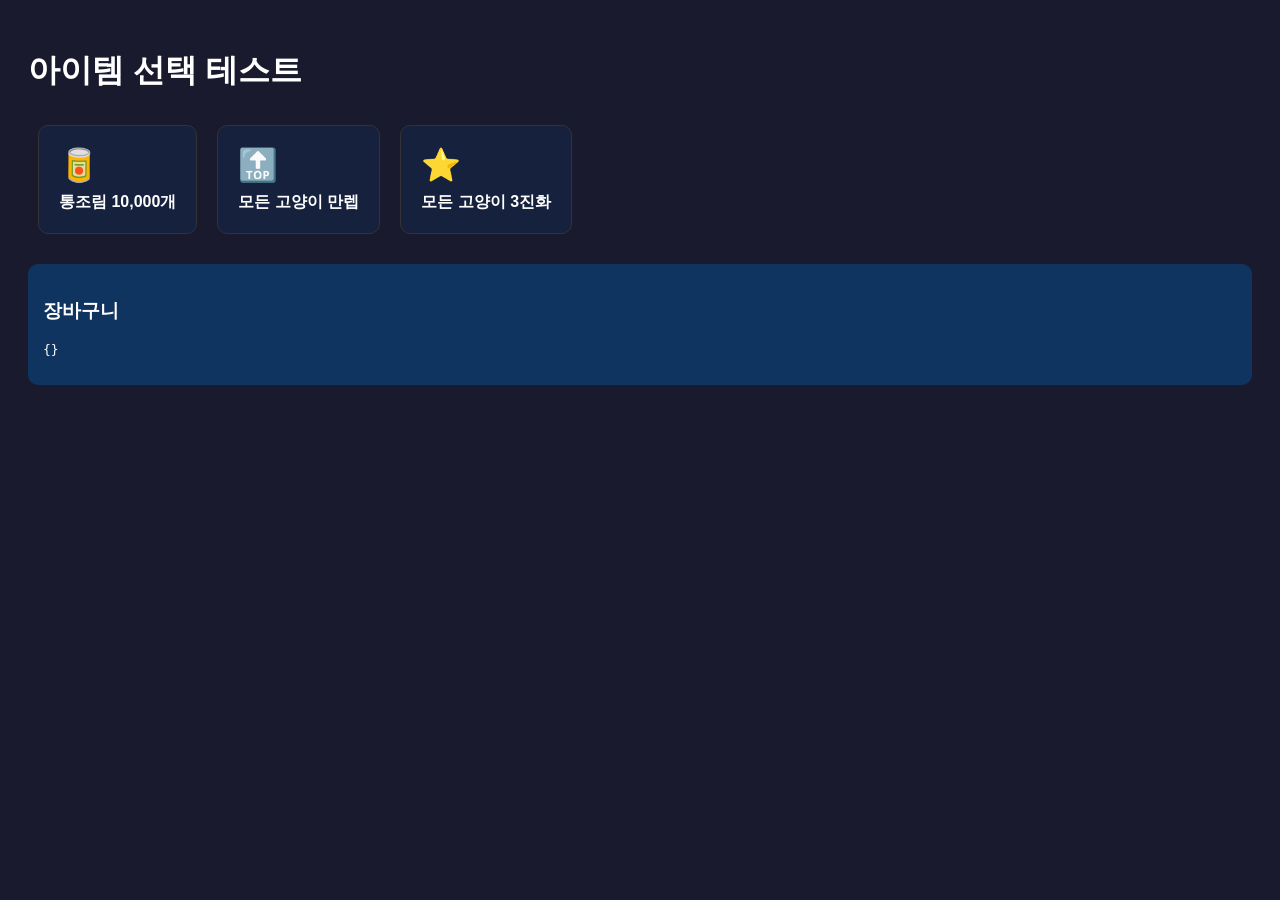
<file: check_cart.html>
<!DOCTYPE html>
<html>
<head>
<meta charset="UTF-8">
<title>Cart Test</title>
<style>
body{font-family:sans-serif;padding:20px;background:#1a1a2e;color:#fff}
.item-card{border:1px solid #333;padding:20px;margin:10px;display:inline-block;cursor:pointer;border-radius:10px;background:#16213e}
.item-card.selected{border-color:#a855f7;background:linear-gradient(135deg,rgba(124,58,237,0.3),rgba(168,85,247,0.2));box-shadow:0 0 20px rgba(168,85,247,0.5)}
button{padding:10px 20px;margin:5px;border:none;border-radius:8px;cursor:pointer;background:#a855f7;color:#fff;font-weight:bold}
#cart{background:#0f3460;padding:15px;border-radius:10px;margin-top:20px}
</style>
</head>
<body>
<h1>아이템 선택 테스트</h1>
<div id="items"></div>
<div id="cart">
  <h3>장바구니</h3>
  <pre id="cartContent">{}</pre>
</div>

<script>
const items = [
  {id: 'catfood_10000', name: '통조림 10,000개', icon: '🥫', category: '통조림', needs_cat_id: false, needs_levels: false},
  {id: 'upgrade_all_max', name: '모든 고양이 만렙', icon: '🔝', category: '고양이강화', needs_cat_id: false, needs_levels: false},
  {id: 'true_form_all', name: '모든 고양이 3진화', icon: '⭐', category: '고양이진화', needs_cat_id: false, needs_levels: false},
];

let cart = {};

function renderItems() {
  const cont = document.getElementById('items');
  cont.innerHTML = items.map(item => {
    const qty = cart[item.id] || 0;
    const selected = qty > 0 ? 'selected' : '';
    return '<div class="item-card ' + selected + '" onclick="toggleItem(\'' + item.id + '\')" data-id="' + item.id + '">' +
      '<div style="font-size:2rem">' + item.icon + '</div>' +
      '<div style="font-weight:bold;margin-top:8px">' + item.name + '</div>' +
      (selected ? '<div style="margin-top:8px;color:#34d399;font-weight:bold">선택됨 ' + qty + '개</div>' : '') +
      '</div>';
  }).join('');
}

function toggleItem(id) {
  if (cart[id]) {
    delete cart[id];
  } else {
    cart[id] = 1;
  }
  renderItems();
  updateCartDisplay();
}

function updateCartDisplay() {
  document.getElementById('cartContent').textContent = JSON.stringify(cart, null, 2);
}

renderItems();
</script>
</body>
</html>
</file>
